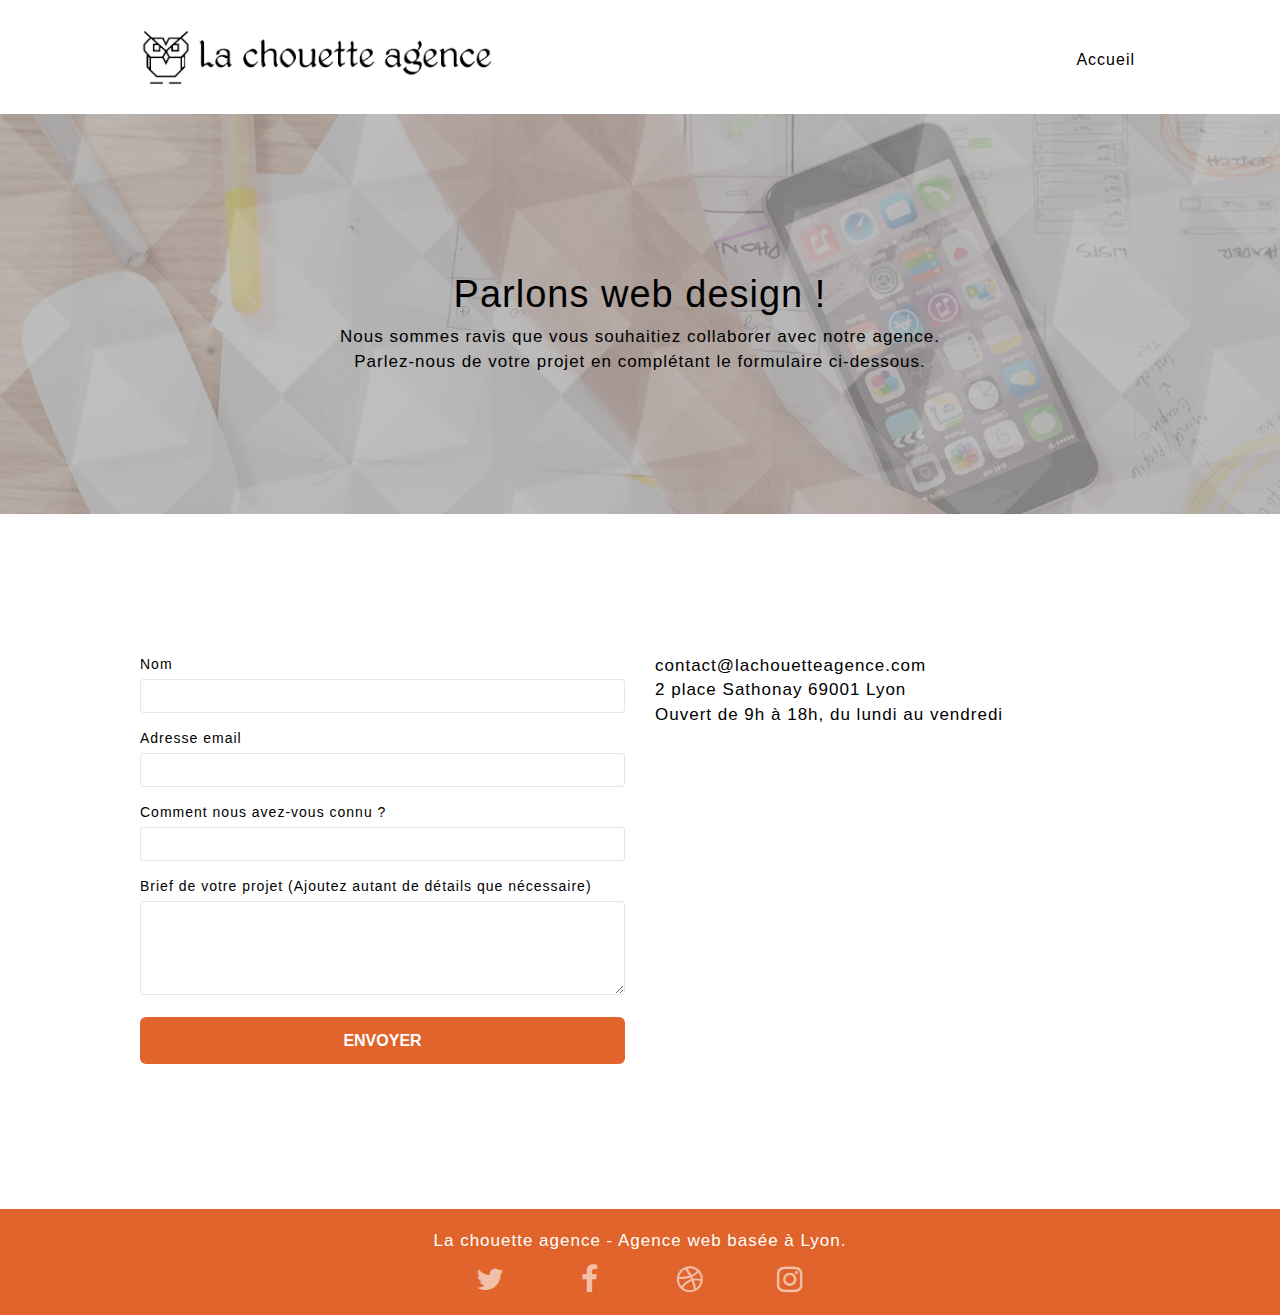
<file: contact.html>
<!doctype html>
<html lang="fr">
	<head>
    	<meta charset="utf-8">
    	<meta name="description" content="La chouette agence est une agence de web designe qui aide les entreprises à devenir attractives et visibles sur internet.">
    	<meta name="viewport" content="width=device-width, initial-scale=1.0, viewport-fit=cover">
		<meta name="robots" content="index, follow">
		
    	<link rel="shortcut icon" type="image/png" href="favicon.jpg">
    	<link rel="stylesheet" type="text/css" href="./css/bootstrap.css">
		<link rel="stylesheet" type="text/css" href="style.css">
		<link rel="stylesheet" type="text/css" href="./css/font-awesome.css">
		<link rel="stylesheet" type="text/css" href="./css/et-line.css">
		
		<script src="./js/jquery-2.1.0.js"></script>
		<script src="./js/bootstrap.js"></script>
		<script src="./js/blocs.js"></script>
		<script src="./js/jqBootstrapValidation.js"></script>
		<script src="./js/formHandler.js"></script>

    	<title>La chouette agence, Contact</title>

    
																								<!-- Analytics -->
 
																								<!-- Analytics END -->
    
	</head>
	<body>
																								<!-- Principal conteneur -->
		<main class="page-container">
    
																								<!-- bloc-0 -->
			<header class="bloc bgc-white l-bloc " id="bloc-0">
				<div class="container bloc-sm">
					<nav class="navbar row">
						<div class="navbar-header">
							<a class="navbar-brand" href="index.html"><img src="img/la-chouette-agence.png" alt="Logo et marque, La chouette agence" height="40" width="40px"/></a>
							<button id="nav-toggle" type="button" class="ui-navbar-toggle navbar-toggle" data-toggle="collapse" data-target=".navbar-1">
								<span class="sr-only">Toggle navigation</span><span class="icon-bar"></span><span class="icon-bar"></span><span class="icon-bar"></span>
							</button>
						</div>
						<div class="collapse navbar-collapse navbar-1 special-dropdown-nav">
							<ul class="site-navigation nav navbar-nav">
								<li>
									<a href="index.html">Accueil</a>
								</li>	
							</ul>
						</div>
					</nav>
				</div>
			</header>
																								<!-- bloc-0 END -->

																								<!-- bloc-6 -->
			<article class="bloc bg-dots-bg bg-banniere bg-repeat bgc-atomic-tangerine d-bloc bloc-bg-texture texture-paper" id="bloc-6">
				<section class="container bloc-lg">
					<div class="">
						<div class="col-sm-12">
							<h1 class="text-center hero-bloc-text tc-white">
								Parlons web design !
							</h1>
							<p class="text-center mg-lg tc-white tight-width-whitespace">
								Nous sommes ravis que vous souhaitiez collaborer avec notre agence.<br>
								Parlez-nous de votre projet en complétant le formulaire ci-dessous.
							</p>
						</div>
					</div>
				</section>
			</article>
																								<!-- bloc-6 END -->

																								<!-- bloc-7 -->
			<article class="bloc bgc-white l-bloc" id="bloc-7">
				<section class="container bloc-lg">
					<div class="row">
						<div class="col-sm-6">
							<form id="form_1">
								<div class="form-group">
									<label>
										Nom
									</label>
									<input id="name" class="form-control" required>
								</div>
								<div class="form-group">
									<label>
										Adresse email
									</label>
									<input id="email" class="form-control" type="email" required>
								</div>
								<div class="form-group">
									<label>
										Comment nous avez-vous connu ?
									</label>
									<input class="form-control" type="text" required id="input_504">
								</div>
								<div class="form-group">
									<label>
										Brief de votre projet (Ajoutez autant de détails que nécessaire)<br>
									</label><textarea id="message" class="form-control" rows="4" cols="50" required ></textarea>
								</div> 
								<button class="bloc-button btn btn-lg btn-block cta-hero btn-atomic-tangerine" type="submit">
									Envoyer
								</button>
							</form>
						</div>
						<div class="col-sm-6">
							<p>
								contact@lachouetteagence.com<br>2 place Sathonay 69001 Lyon<br>Ouvert de 9h à 18h, du lundi au vendredi<br>
							</p>
						</div>
					</div>
				</section>
			</article>
																								<!-- bloc-7 END -->

																								<!-- ScrollToTop Button -->
			<a class="bloc-button btn btn-d scrollToTop" onclick="scrollToTarget('1')"><span class="fa fa-chevron-up"></span></a>
																								<!-- ScrollToTop Button END-->


																								<!-- Footer - bloc-8 -->
			<footer class="bloc bgc-atomic-tangerine d-bloc" id="bloc-8">
				<div class="container bloc-sm">
					<div class="row">
						<div class="col-sm-12">
							<p class="text-center white">
								La chouette agence - Agence web basée à Lyon.<br>
							</p>
							<div class="row row-no-gutters social">
								<div class="col-sm-3">
									<div class="text-center">
										<a class="social" href="https://twitter.com/" title="twitter"><span class="fa fa-twitter icon-md"></span></a>
									</div>
								</div>
								<div class="col-sm-3">
									<div class="text-center">
										<a class="social" href="https://fr-fr.facebook.com/" title="facebook"><span class="fa fa-facebook icon-md"></span></a>
									</div>
								</div>
								<div class="col-sm-3">
									<div class="text-center">
										<a class="social" href="https://dribbble.com/" title="dribbble"><span class="fa fa-dribbble icon-md"></span></a>
									</div>
								</div>
								<div class="col-sm-3">
									<div class="text-center">
										<a class="social" href="https://www.instagram.com/" title="instagram"><span class="fa fa-instagram icon-md"></span></a>
									</div>
								</div>
							</div>
						</div>
					</div>
				</div>
			</footer>
																								<!-- Footer - bloc-8 END -->

		</main>
																								<!-- Principal conteneur END -->
	</body>

</html>
</file>
<file: style.css>
body {
    margin: 0;
    padding: 0;
    background: #FFF;
    overflow-x: hidden;
    -webkit-font-smoothing: antialiased;
    -moz-osx-font-smoothing: grayscale;
    letter-spacing: 1px;
}

a,
button {
    transition: all .3s ease-in-out;
    outline: none!important;
}

a:hover {
    text-decoration: none;
    cursor: pointer;
}

#page-loading-blocs-notifaction {
    position: fixed;
    top: 0;
    bottom: 0;
    width: 100%;
    z-index: 100000;
    background: #FFFFFF url("img/pageload-spinner.gif") no-repeat center center;
}

.bloc {
    width: 100%;
    clear: both;
    background: 50% 50% no-repeat;
    padding: 0 50px;
    -webkit-background-size: cover;
    -moz-background-size: cover;
    -o-background-size: cover;
    background-size: cover;
    position: relative;
}

.bloc .container {
    padding-left: 0;
    padding-right: 0;
}

.bloc-lg {
    padding: 140px 50px;
}

.bloc-md {
    padding: 50px;
}

.bloc-sm {
    padding: 20px 50px;
}

.bg-center,
.bg-l-edge,
.bg-r-edge,
.bg-t-edge,
.bg-b-edge,
.bg-tl-edge,
.bg-bl-edge,
.bg-tr-edge,
.bg-br-edge,
.bg-repeat {
    -webkit-background-size: auto!important;
    -moz-background-size: auto!important;
    -o-background-size: auto!important;
    background-size: auto!important;
}

.bg-repeat {
    background: repeat;
}

.bg-t-edge {
    background: top no-repeat;
}

.bloc-bg-texture::before {
    content: "";
    background-size: 2px 2px;
    position: absolute;
    top: 0;
    bottom: 0;
    left: 0;
    right: 0;
}

.texture-paper::before {
    background: url("img/texture-paper.png");
    background-size: 280px 280px;
}

.b-parallax {
    background-attachment: fixed;
}

.d-bloc {
    color: rgba(255, 255, 255, .7);
}

.d-bloc button:hover {
    color: rgba(255, 255, 255, .9);
}

.d-bloc .icon-round,
.d-bloc .icon-square,
.d-bloc .icon-rounded,
.d-bloc .icon-semi-rounded-a,
.d-bloc .icon-semi-rounded-b {
    border-color: rgba(255, 255, 255, .9);
}

.d-bloc .divider-h span {
    border-color: rgba(255, 255, 255, .2);
}

.d-bloc .a-btn,
.d-bloc .navbar a,
.d-bloc .navbar-brand,
.d-bloc a .icon-sm,
.d-bloc a .icon-md,
.d-bloc a .icon-lg,
.d-bloc a .icon-xl,
.d-bloc h1 a,
.d-bloc h2 a,
.d-bloc h3 a,
.d-bloc h4 a,
.d-bloc h5 a,
.d-bloc h6 a,
.d-bloc p a {
    color: rgba(255, 255, 255, .6);
}

.d-bloc .a-btn:hover,
.d-bloc .navbar a:hover,
.d-bloc .navbar-brand:hover,
.d-bloc a:hover .icon-sm,
.d-bloc a:hover .icon-md,
.d-bloc a:hover .icon-lg,
.d-bloc a:hover .icon-xl,
.d-bloc h1 a:hover,
.d-bloc h2 a:hover,
.d-bloc h3 a:hover,
.d-bloc h4 a:hover,
.d-bloc h5 a:hover,
.d-bloc h6 a:hover,
.d-bloc p a:hover {
    color: rgba(255, 255, 255, 1);
}

.d-bloc .navbar-toggle .icon-bar {
    background: rgba(255, 255, 255, 1);
}

.d-bloc .btn-wire,
.d-bloc .btn-wire:hover {
    color: rgba(255, 255, 255, 1);
    border-color: rgba(255, 255, 255, 1);
}

.d-bloc .panel {
    color: rgba(0, 0, 0, .5);
}

.d-bloc .panel button:hover {
    color: rgba(0, 0, 0, .7);
}

.d-bloc .panel icon {
    border-color: rgba(0, 0, 0, .7);
}

.d-bloc .panel .divider-h span {
    border-color: rgba(0, 0, 0, .1);
}

.d-bloc .panel .a-btn {
    color: rgba(0, 0, 0, .6);
}

.d-bloc .panel .a-btn:hover {
    color: rgba(0, 0, 0, 1);
}

.d-bloc .panel .btn-wire,
.d-bloc .panel .btn-wire:hover {
    color: rgba(0, 0, 0, .7);
    border-color: rgba(0, 0, 0, .3);
}

.d-bloc .panel,
.l-bloc {
    color: rgba(0, 0, 0, .5);
}

.d-bloc .panel button:hover,
.l-bloc button:hover {
    color: rgba(0, 0, 0, .7);
}

.l-bloc .icon-round,
.l-bloc .icon-square,
.l-bloc .icon-rounded,
.l-bloc .icon-semi-rounded-a,
.l-bloc .icon-semi-rounded-b {
    border-color: rgba(0, 0, 0, .7);
}

.d-bloc .panel .divider-h span,
.l-bloc .divider-h span {
    border-color: rgba(0, 0, 0, .1);
}

.d-bloc .panel .a-btn,
.l-bloc .a-btn,
.l-bloc .navbar a,
.l-bloc .navbar-brand,
.l-bloc a .icon-sm,
.l-bloc a .icon-md,
.l-bloc a .icon-lg,
.l-bloc a .icon-xl,
.l-bloc h1 a,
.l-bloc h2 a,
.l-bloc h3 a,
.l-bloc h4 a,
.l-bloc h5 a,
.l-bloc h6 a,
.l-bloc p a {
    color: rgba(0, 0, 0, .6);
}

.d-bloc .panel .a-btn:hover,
.l-bloc .a-btn:hover,
.l-bloc .navbar a:hover,
.l-bloc .navbar-brand:hover,
.l-bloc a:hover .icon-sm,
.l-bloc a:hover .icon-md,
.l-bloc a:hover .icon-lg,
.l-bloc a:hover .icon-xl,
.l-bloc h1 a:hover,
.l-bloc h2 a:hover,
.l-bloc h3 a:hover,
.l-bloc h4 a:hover,
.l-bloc h5 a:hover,
.l-bloc h6 a:hover,
.l-bloc p a:hover {
    color: rgba(0, 0, 0, 1);
}

.l-bloc .navbar-toggle .icon-bar {
    color: rgba(0, 0, 0, .6);
}

.d-bloc .panel .btn-wire,
.d-bloc .panel .btn-wire:hover,
.l-bloc .btn-wire,
.l-bloc .btn-wire:hover {
    color: rgba(0, 0, 0, .7);
    border-color: rgba(0, 0, 0, .3);
}

.voffset {
    margin-top: 30px;
}

.voffset-lg {
    margin-top: 80px;
}

.row-no-gutters {
    margin-right: 0;
    margin-left: 0;
}

.row.row-no-gutters > [class^="col-"],
.row.row-no-gutters > [class*=" col-"] {
    padding-right: 0;
    padding-left: 0;
}

#bloc-1-hero h1 {
    font-size: 32px;
}

.navbar {
    margin-bottom: 0;
    z-index: 1;
}

.navbar-brand {
    height: auto;
    padding: 3px 15px;
    font-size: 25px;
    font-weight: normal;
    font-weight: 600;
    line-height: 44px;
}

.navbar-brand img {
    max-height: 200px;
    margin: 0 5px 0 0;
    display: inline;
    width: 90%;
    height: auto;
}

.navbar-brand img[src$=svg] {
    min-width: 100px;
}

.nav-center .navbar-brand img {
    margin: 0;
}

.navbar .nav {
    padding-top: 2px;
    margin-right: -16px;
    float: right;
    z-index: 1;
}

.nav > li {
    float: left;
    margin-top: 4px;
    font-size: 16px;
}

.navbar-nav .open .dropdown-menu > li > a {
    text-align: inherit;
}

.nav > li a:hover,
.nav > li a:focus {
    background: transparent;
}

.navbar-toggle {
    margin: 10px 10px 0 0;
    border: 0px;
}

.navbar-toggle:hover {
    background: transparent!important;
}

.navbar-toggle .icon-bar {
    background-color: rgba(0, 0, 0, .5);
    width: 26px;
}

.nav-invert .navbar .nav {
    float: left;
}

.nav-invert .navbar-header,
.nav-invert .navbar-brand {
    float: right;
    position: relative;
    z-index: 2;
}

@media (min-width: 768px) {
    .site-navigation {
        position: absolute;
        top: 50%;
        right: 20px;
        transform: translate(0, -50%);
        -webkit-transform: translateY(-50%);
    }
    .nav > li .dropdown-menu a,
    .nav > li .dropdown-menu a:hover {
        color: #484848;
    }
    .nav-invert .site-navigation {
        left: 0;
        right: 0;
    }
    .nav-center {
        text-align: center;
    }
    .nav-center .navbar-header {
        width: 100%;
    }
    .nav-center .navbar-header,
    .nav-center .navbar-brand,
    .nav-center .nav > li {
        float: none;
        display: inline-block;
    }
    .nav-center .site-navigation {
        position: relative;
        width: 100%;
        right: 0;
        margin-right: 0px;
        margin-top: 20px;
    }
    .nav-center.mini-nav .navbar-toggle {
        float: none;
        margin: 10px auto 0;
    }
}

.nav > li > .dropdown a {
    background: none!important;
    display: block;
    padding: 14px 15px;
}

nav .caret {
    margin: 0 5px;
}

.dropdown-menu .dropdown-menu {
    top: -8px;
    left: 100%;
}

.dropdown-menu .dropmenu-flow-right {
    top: 100%;
    left: 0;
    margin-left: -1px;
    border-top-left-radius: 0;
    border-top-right-radius: 0;
}

.dropdown-menu .dropdown span {
    border: 4px solid black;
    border-top-color: transparent;
    border-right-color: transparent;
    border-bottom-color: transparent;
    margin: 6px -5px 0 0!important;
    float: right;
}

.mg-md {
    margin-top: 10px;
    margin-bottom: 20px;
}

.mg-lg {
    margin-top: 10px;
    margin-bottom: 40px;
}

.btn {
    margin: 0 5px 5px 0;
}

.btn.pull-right {
    margin: 0 0 5px 5px;
}

.btn-d,
.btn-d:hover,
.btn-d:focus {
    color: #FFF;
    background: rgba(0, 0, 0, .3);
}

button {
    outline: none!important;
}

.btn-rd {
    border-radius: 40px;
}

.btn-clean {
    border: 1px solid rgba(0, 0, 0, .08);
    border-bottom-color: rgba(0, 0, 0, .1);
    text-shadow: 0 1px 0 rgba(0, 0, 1, .1);
    box-shadow: 0 1px 3px rgba(0, 0, 1, .25), inset 0 1px 0 0 rgba(255, 255, 255, .15);
}

.icon-md {
    font-size: 30px!important;
}

.icon-lg {
    font-size: 60px!important;
}

.sm-shadow {
    text-shadow: 0 1px 2px rgba(0, 0, 0, .3);
}

.panel-sq,
.panel-sq .panel-heading,
.panel-sq .panel-footer {
    border-radius: 0;
}

.panel-rd {
    border-radius: 30px;
}

.panel-rd .panel-heading {
    border-radius: 29px 29px 0 0;
}

.panel-rd .panel-footer {
    border-radius: 0 0 29px 29px;
}

.form-control {
    border-color: rgba(0, 0, 0, .1);
    box-shadow: none;
}

.scrollToTop {
    width: 40px;
    height: 40px;
    position: fixed;
    bottom: 20px;
    right: 20px;
    opacity: 0;
    z-index: 500;
    transition: all .3s ease-in-out;
}

.scrollToTop span {
    margin-top: 6px;
}

.showScrollTop {
    font-size: 14px;
    opacity: 1;
}

#lightbox-modal {
    display: flex;
    align-items: center;
}

#lightbox-modal .modal-dialog {
    width: 90%;
    max-width: 900px;
    margin: 0 auto 0;
}

#lightbox-modal .modal-dialog img {
    max-height: 90vh;
    margin: 0 auto;
}

.lightbox-caption {
    padding: 20px;
    color: #FFF;
    background: rgba(0, 0, 0, .5);
    position: absolute;
    left: 15px;
    right: 15px;
    bottom: 5px;
}

.close-lightbox {
    color: #FFF;
    font-size: 30px;
    position: absolute;
    top: 20px;
    right: 20px;
    z-index: 20;
    background: rgba(0, 0, 0, .5);
    border: none;
    line-height: 30px;
    padding: 0 9px 5px;
    opacity: 0.3;
}

.close-lightbox:hover,
.next-lightbox:hover,
.prev-lightbox:hover {
    opacity: 1.0;
    color: #FFF;
}

.next-lightbox,
.prev-lightbox {
    font-size: 20px;
    color: rgba(255, 255, 255, .9);
    background: rgba(0, 0, 0, .5);
    transition: all .2s ease-in-out;
    position: absolute;
    top: 45%;
    z-index: 1;
    opacity: 0.4;
}

.next-lightbox {
    padding: 6px 8px 1px 13px;
    right: 25px;
}

.prev-lightbox {
    padding: 6px 13px 1px 10px;
    left: 25px;
}

.snapshot-lb .modal-body {
    padding-bottom: 45px;
}

.snapshot-lb .lightbox-caption {
    padding: 0;
    color: rgba(0, 0, 0, .5);
    background: none;
}

h1,
h2,
h3,
h4,
h5,
h6,
p,
label,
.btn,
a {
    font-family: "helvetica";
    font-weight: 400;
    color: #000000!important;
}

.container {
    max-width: 1000px;
}

.hero-bloc-text {
    font-size: 38px;
}

.hero-bloc-text-sub {
    font-size: 36px;
}

.statement-bloc-text {
    line-height: 26px;
    font-style: italic;
    font-size: 20px;
    text-align: center;
    font-weight: lighter;
    max-width: 520px;
    margin: auto auto auto auto;
}

p {
    font-size: 17px;
}

.tight-width-whitespace {
    max-width: 600px;
    margin: auto auto auto auto;
}

.h1 {
    font-size: 20px;
    font-family: "Open Sans";
}

.cta-hero {
    margin-top: 22px;
    color: #FFFFFF!important;
    text-transform: uppercase;
    padding: 12px 28px 12px 28px;
    font-size: 16px;
    font-weight: 700;
}

.social {
    max-width: 400px;
    margin: auto auto auto auto;
}

h2 {
    font-size: 22px;
    line-height: 1.4em;
}

h3 {
    font-size: 15px;
    text-transform: uppercase;
    font-weight: 700;
    color: #333333!important;
}

.med-width-whitespace {
    max-width: 800px;
    margin: auto auto auto auto;
    box-shadow: 0px 0px 0px #000000;
}

h1 {
    color: #333333!important;
}

h4 {
    color: #333333!important;
}

.icons {
    margin-bottom: 14px;
    margin-top: 24px;
}

.white {
    color: #FFFFFF!important;
    text-shadow: 3px 3px 3px #e0642b;
}

.portfolio-thumb {
    margin: auto;
    margin-bottom: 24px;
}

.portfolio-row {
    margin-bottom: 44px;
    margin-top: 50px;
}

.avatar {
    box-shadow: 0px 4px 9px rgba(0, 0, 0, 0.3);
}

.black-background {
    background-color:#e0642b;
    padding: 40px 40px 40px 40px;
}

.bold-link {
    font-weight: 900;
    font-size: 25px;
}

.bgc-white {
    background-color: #FFFFFF;
}

.bgc-dark-slate-blue {
    background-color: #364577;
}

.bgc-atomic-tangerine {
    background-color: #e0642b;
}

.tc-white {
    color: #000000!important;
    z-index: 1;
    position: relative;
}

.btn-atomic-tangerine {
    background: #e0642b;
    color: #FFFFFF!important;
}

.btn-atomic-tangerine:hover {
    background: #f3834f!important;
    color: #FFFFFF!important;
}

.ltc-white {
    color: #FFFFFF!important;
}

.ltc-white:hover {
    color: #666666!important;
    text-shadow: none;
}

.ltc-atomic-tangerine {
    color: #F3976C!important;
}

.ltc-atomic-tangerine:hover {
    color: #c27956!important;
}

.icon-dark-slate-blue {
    color: #364577!important;
    border-color: #364577!important;
}

.bg-dots-bg {
    background-image: url("img/dots-bg.png");
}

.bg-lines-h2-bg {
    background-image: url("img/lines-h2-bg.png");
}

.bg-banniere {
    background-image: url("img/la-chouette-agence-banniere.jpg");
}

.bg-presentation {
    background-image: url("img/image-de-presentation.bmp");
}

figure{ 
    padding-top: 30px;
    margin: auto ;
    display: flex;
    flex-direction: column;
    justify-content: center;
    text-align: center;
    font-weight: 600;
    max-width: 650px;
}

@media (max-width: 1024px) {
    .bloc {
        padding-left: 20px;
        padding-right: 20px;
    }
    .bloc.full-width-bloc,
    .bloc-tile-2.full-width-bloc .container,
    .bloc-tile-3.full-width-bloc .container,
    .bloc-tile-4.full-width-bloc .container {
        padding-left: 0;
        padding-right: 0;
    }
}

@media (max-width: 992px) and (min-width: 768px) {
    .navbar .nav {
        max-width: 80%
    }
    .nav-center.navbar .nav {
        max-width: 100%
    }
}

@media only screen and (min-device-width: 768px) and (max-device-width: 1024px) and (orientation: landscape) {
    .b-parallax {
        background-attachment: scroll;
    }
}

@media only screen and (min-device-width: 1024px) and (max-device-width: 1366px) and (-webkit-min-device-pixel-ratio: 1.5) {
    .b-parallax {
        background-attachment: scroll;
    }
}

@media (max-width: 991px) {
    .container {
        width: 100%;
    }
    .b-parallax {
        background-attachment: scroll;
    }
    .page-container,
    #hero-bloc {
        overflow-x: hidden;
        position: relative;
    }
    .bloc {
        padding-left: constant(safe-area-inset-left);
        padding-right: constant(safe-area-inset-right);
    }
    .bloc-group,
    .bloc-group .bloc {
        display: block;
        width: 100%;
    }
    .bloc-fill-screen .fill-bloc-top-edge,
    .bloc-fill-screen .fill-bloc-bottom-edge {
        padding: 0 20px;
        padding-left: constant(safe-area-inset-left);
        padding-right: constant(safe-area-inset-right);
    }
}

@media (max-width: 767px) {
    blockquote{
        margin: 0;
    }

    .page-container {
        overflow-x: hidden;
        position: relative;
    }
    h1,
    h2,
    h3,
    h4,
    h5,
    h6,
    p,
    #disqus_thread {
        padding-left: 10px!important;
        padding-right: 10px!important;
    }
    .b-parallax {
        background-attachment: scroll;
    }
    .navbar .nav {
        padding-top: 0;
        border-top: 1px solid rgba(0, 0, 0, .2);
        float: none!important;
    }
    .navbar.row {
        margin-left: 0;
        margin-right: 0;
    }
    .site-navigation {
        position: inherit;
        transform: none;
        -webkit-transform: none;
        -ms-transform: none;
    }
    .nav > li {
        margin-top: 0;
        border-bottom: 1px solid rgba(0, 0, 0, .1);
        background: rgba(0, 0, 0, .05);
        text-align: left;
        padding-left: 15px;
        width: 100%;
    }
    .nav > li:hover {
        background: rgba(0, 0, 0, .08);
    }

    .dropdown .dropdown a .caret {
        float: none;
        margin: 5px 0 0 10px!important;
        border: 4px solid black;
        border-bottom-color: transparent;
        border-right-color: transparent;
        border-left-color: transparent;
    }
    #hero-bloc .navbar .nav {
        background: rgba(0, 0, 0, .8);
    }
    #hero-bloc .navbar .nav a {
        color: rgba(255, 255, 255, .6);
    }
    .hero {
        padding: 50px 0;
    }
    .hero-nav {
        left: -1px;
        right: -1px;
    }
    .navbar-collapse {
        padding: 0;
        overflow-x: hidden;
        -webkit-box-shadow: none;
        box-shadow: none;
    }
    .navbar-brand img {
        max-height: 40px;
        width: auto;
    }
    .nav-invert .navbar-header {
        float: none;
        width: 100%;
    }
    .nav-invert .navbar-toggle {
        float: left;
        margin-left: 10px;
    }
    .bloc {
        padding-left: 0;
        padding-right: 0;
    }
    .bloc-xxl,
    .bloc-xl,
    .bloc-lg {
        padding: 40px 0;
    }
    .bloc-sm,
    .bloc-md {
        padding-left: 0;
        padding-right: 0;
    }
    .bloc-tile-2 .container,
    .bloc-tile-3 .container,
    .bloc-tile-4 .container,
    .bloc-fill-screen .fill-bloc-top-edge,
    .bloc-fill-screen .fill-bloc-bottom-edge {
        padding-left: 0;
        padding-right: 0;
    }
    .a-block {
        padding: 0 10px;
    }
    .btn-dwn {
        display: none;
    }
    .voffset {
        margin-top: 5px;
    }
    .voffset-md {
        margin-top: 20px;
    }
    .voffset-lg {
        margin-top: 30px;
    }
    form {
        padding: 5px;
    }
    .close-lightbox {
        display: inline-block;
    }
    .blocsapp-device-iphone5 {
        background-size: 216px 425px;
        padding-top: 60px;
        width: 216px;
        height: 425px;
    }
    .blocsapp-device-iphone5 img {
        width: 180px;
        height: 320px;
    }
}

@media (max-width: 400px) {
    .bloc {
        padding-left: 0;
        padding-right: 0;
    }
}

@media (max-width: 767px) {
    .bloc-mob-center-text {
        text-align: center;
    }
}
</file>
<file: css/et-line.css>
@font-face {
    font-family: et-line;
    src: url(../fonts/et-line.eot);
    src: url(../fonts/et-line.eot?#iefix) format('embedded-opentype'), url(../fonts/et-line.woff) format('woff'), url(../fonts/et-line.ttf) format('truetype'), url(../fonts/et-line.svg#et-line) format('svg');
    font-weight: 400;
    font-style: normal
}

.et-icon-adjustments,
.et-icon-alarmclock,
.et-icon-anchor,
.et-icon-aperture,
.et-icon-attachment,
.et-icon-bargraph,
.et-icon-basket,
.et-icon-beaker,
.et-icon-bike,
.et-icon-book-open,
.et-icon-briefcase,
.et-icon-browser,
.et-icon-calendar,
.et-icon-camera,
.et-icon-caution,
.et-icon-chat,
.et-icon-circle-compass,
.et-icon-clipboard,
.et-icon-clock,
.et-icon-cloud,
.et-icon-compass,
.et-icon-desktop,
.et-icon-dial,
.et-icon-document,
.et-icon-documents,
.et-icon-download,
.et-icon-dribbble,
.et-icon-edit,
.et-icon-envelope,
.et-icon-expand,
.et-icon-facebook,
.et-icon-flag,
.et-icon-focus,
.et-icon-gears,
.et-icon-genius,
.et-icon-gift,
.et-icon-global,
.et-icon-globe,
.et-icon-googleplus,
.et-icon-grid,
.et-icon-happy,
.et-icon-hazardous,
.et-icon-heart,
.et-icon-hotairballoon,
.et-icon-hourglass,
.et-icon-key,
.et-icon-laptop,
.et-icon-layers,
.et-icon-lifesaver,
.et-icon-lightbulb,
.et-icon-linegraph,
.et-icon-linkedin,
.et-icon-lock,
.et-icon-magnifying-glass,
.et-icon-map,
.et-icon-map-pin,
.et-icon-megaphone,
.et-icon-mic,
.et-icon-mobile,
.et-icon-newspaper,
.et-icon-notebook,
.et-icon-paintbrush,
.et-icon-paperclip,
.et-icon-pencil,
.et-icon-phone,
.et-icon-picture,
.et-icon-pictures,
.et-icon-piechart,
.et-icon-presentation,
.et-icon-pricetags,
.et-icon-printer,
.et-icon-profile-female,
.et-icon-profile-male,
.et-icon-puzzle,
.et-icon-quote,
.et-icon-recycle,
.et-icon-refresh,
.et-icon-ribbon,
.et-icon-rss,
.et-icon-sad,
.et-icon-scissors,
.et-icon-scope,
.et-icon-search,
.et-icon-shield,
.et-icon-speedometer,
.et-icon-strategy,
.et-icon-streetsign,
.et-icon-tablet,
.et-icon-target,
.et-icon-telescope,
.et-icon-toolbox,
.et-icon-tools,
.et-icon-tools-2,
.et-icon-trophy,
.et-icon-tumblr,
.et-icon-twitter,
.et-icon-upload,
.et-icon-video,
.et-icon-wallet,
.et-icon-wine {
    font-family: et-line;
    speak: none;
    font-style: normal;
    font-weight: 400;
    font-variant: normal;
    text-transform: none;
    line-height: 1;
    -webkit-font-smoothing: antialiased;
    -moz-osx-font-smoothing: grayscale;
    display: inline-block
}

.et-icon-mobile:before {
    content: "\e000"
}

.et-icon-laptop:before {
    content: "\e001"
}

.et-icon-desktop:before {
    content: "\e002"
}

.et-icon-tablet:before {
    content: "\e003"
}

.et-icon-phone:before {
    content: "\e004"
}

.et-icon-document:before {
    content: "\e005"
}

.et-icon-documents:before {
    content: "\e006"
}

.et-icon-search:before {
    content: "\e007"
}

.et-icon-clipboard:before {
    content: "\e008"
}

.et-icon-newspaper:before {
    content: "\e009"
}

.et-icon-notebook:before {
    content: "\e00a"
}

.et-icon-book-open:before {
    content: "\e00b"
}

.et-icon-browser:before {
    content: "\e00c"
}

.et-icon-calendar:before {
    content: "\e00d"
}

.et-icon-presentation:before {
    content: "\e00e"
}

.et-icon-picture:before {
    content: "\e00f"
}

.et-icon-pictures:before {
    content: "\e010"
}

.et-icon-video:before {
    content: "\e011"
}

.et-icon-camera:before {
    content: "\e012"
}

.et-icon-printer:before {
    content: "\e013"
}

.et-icon-toolbox:before {
    content: "\e014"
}

.et-icon-briefcase:before {
    content: "\e015"
}

.et-icon-wallet:before {
    content: "\e016"
}

.et-icon-gift:before {
    content: "\e017"
}

.et-icon-bargraph:before {
    content: "\e018"
}

.et-icon-grid:before {
    content: "\e019"
}

.et-icon-expand:before {
    content: "\e01a"
}

.et-icon-focus:before {
    content: "\e01b"
}

.et-icon-edit:before {
    content: "\e01c"
}

.et-icon-adjustments:before {
    content: "\e01d"
}

.et-icon-ribbon:before {
    content: "\e01e"
}

.et-icon-hourglass:before {
    content: "\e01f"
}

.et-icon-lock:before {
    content: "\e020"
}

.et-icon-megaphone:before {
    content: "\e021"
}

.et-icon-shield:before {
    content: "\e022"
}

.et-icon-trophy:before {
    content: "\e023"
}

.et-icon-flag:before {
    content: "\e024"
}

.et-icon-map:before {
    content: "\e025"
}

.et-icon-puzzle:before {
    content: "\e026"
}

.et-icon-basket:before {
    content: "\e027"
}

.et-icon-envelope:before {
    content: "\e028"
}

.et-icon-streetsign:before {
    content: "\e029"
}

.et-icon-telescope:before {
    content: "\e02a"
}

.et-icon-gears:before {
    content: "\e02b"
}

.et-icon-key:before {
    content: "\e02c"
}

.et-icon-paperclip:before {
    content: "\e02d"
}

.et-icon-attachment:before {
    content: "\e02e"
}

.et-icon-pricetags:before {
    content: "\e02f"
}

.et-icon-lightbulb:before {
    content: "\e030"
}

.et-icon-layers:before {
    content: "\e031"
}

.et-icon-pencil:before {
    content: "\e032"
}

.et-icon-tools:before {
    content: "\e033"
}

.et-icon-tools-2:before {
    content: "\e034"
}

.et-icon-scissors:before {
    content: "\e035"
}

.et-icon-paintbrush:before {
    content: "\e036"
}

.et-icon-magnifying-glass:before {
    content: "\e037"
}

.et-icon-circle-compass:before {
    content: "\e038"
}

.et-icon-linegraph:before {
    content: "\e039"
}

.et-icon-mic:before {
    content: "\e03a"
}

.et-icon-strategy:before {
    content: "\e03b"
}

.et-icon-beaker:before {
    content: "\e03c"
}

.et-icon-caution:before {
    content: "\e03d"
}

.et-icon-recycle:before {
    content: "\e03e"
}

.et-icon-anchor:before {
    content: "\e03f"
}

.et-icon-profile-male:before {
    content: "\e040"
}

.et-icon-profile-female:before {
    content: "\e041"
}

.et-icon-bike:before {
    content: "\e042"
}

.et-icon-wine:before {
    content: "\e043"
}

.et-icon-hotairballoon:before {
    content: "\e044"
}

.et-icon-globe:before {
    content: "\e045"
}

.et-icon-genius:before {
    content: "\e046"
}

.et-icon-map-pin:before {
    content: "\e047"
}

.et-icon-dial:before {
    content: "\e048"
}

.et-icon-chat:before {
    content: "\e049"
}

.et-icon-heart:before {
    content: "\e04a"
}

.et-icon-cloud:before {
    content: "\e04b"
}

.et-icon-upload:before {
    content: "\e04c"
}

.et-icon-download:before {
    content: "\e04d"
}

.et-icon-target:before {
    content: "\e04e"
}

.et-icon-hazardous:before {
    content: "\e04f"
}

.et-icon-piechart:before {
    content: "\e050"
}

.et-icon-speedometer:before {
    content: "\e051"
}

.et-icon-global:before {
    content: "\e052"
}

.et-icon-compass:before {
    content: "\e053"
}

.et-icon-lifesaver:before {
    content: "\e054"
}

.et-icon-clock:before {
    content: "\e055"
}

.et-icon-aperture:before {
    content: "\e056"
}

.et-icon-quote:before {
    content: "\e057"
}

.et-icon-scope:before {
    content: "\e058"
}

.et-icon-alarmclock:before {
    content: "\e059"
}

.et-icon-refresh:before {
    content: "\e05a"
}

.et-icon-happy:before {
    content: "\e05b"
}

.et-icon-sad:before {
    content: "\e05c"
}

.et-icon-facebook:before {
    content: "\e05d"
}

.et-icon-twitter:before {
    content: "\e05e"
}

.et-icon-googleplus:before {
    content: "\e05f"
}

.et-icon-rss:before {
    content: "\e060"
}

.et-icon-tumblr:before {
    content: "\e061"
}

.et-icon-linkedin:before {
    content: "\e062"
}

.et-icon-dribbble:before {
    content: "\e063"
}
</file>
